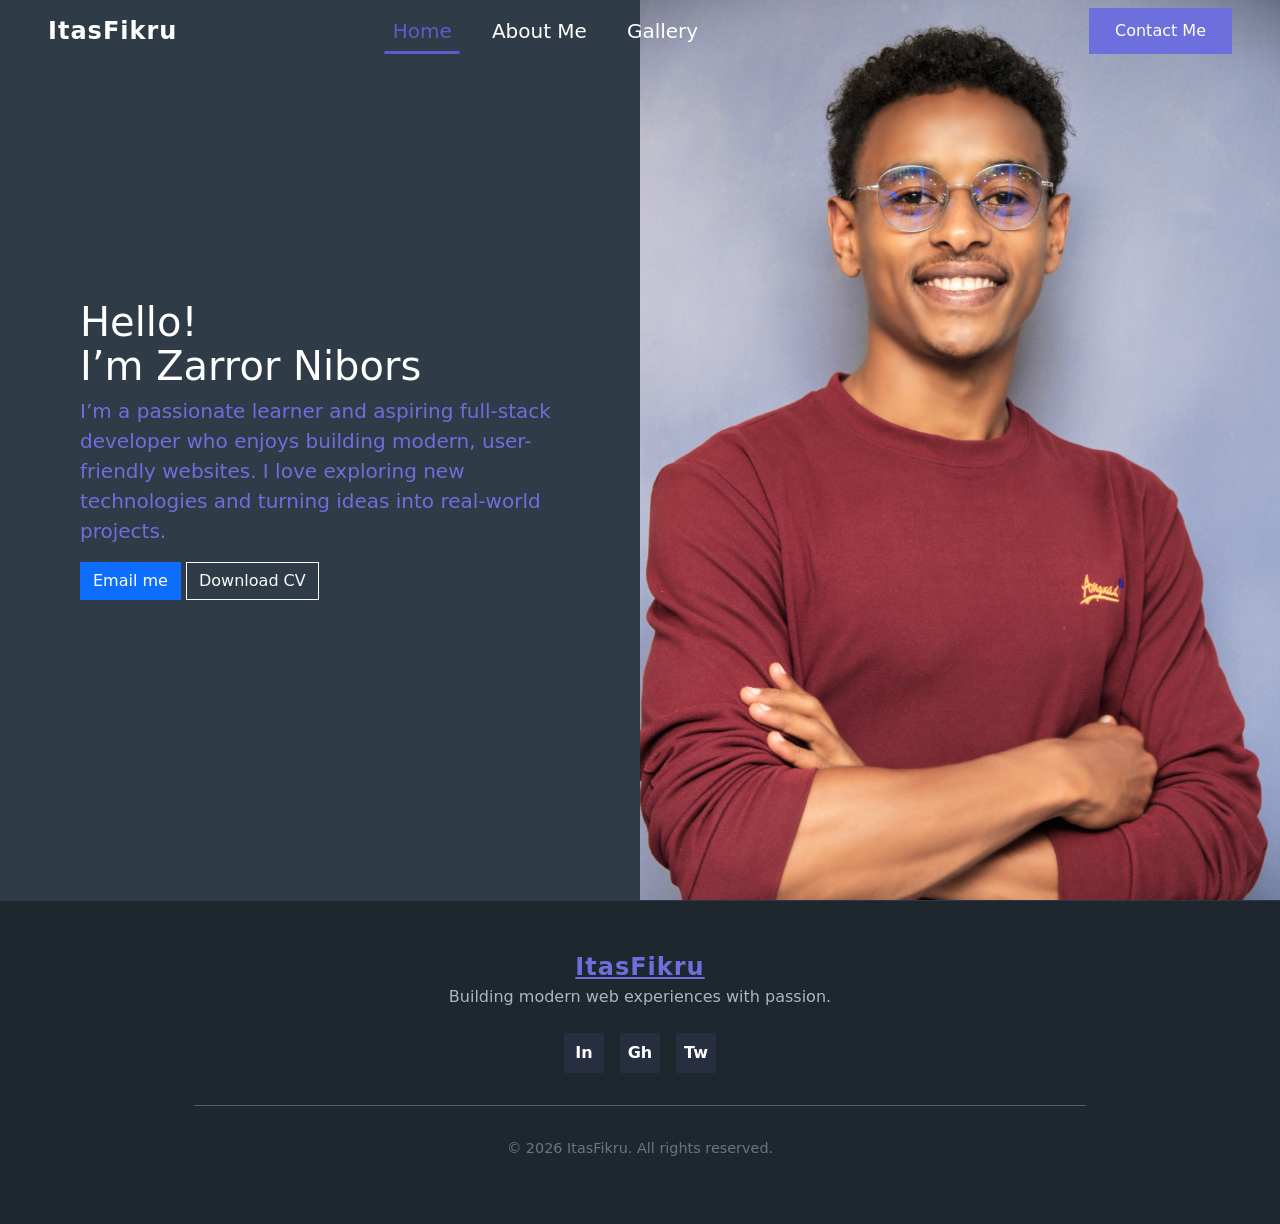
<file: index.html>
<!DOCTYPE html>
<html lang="en">
    <head>
        <meta charset="utf-8">
        <meta name="viewport" content="width=device-width, initial-scale=1">
        <title>Personal Website</title>
        <link href="https://cdn.jsdelivr.net/npm/bootstrap@5.3.8/dist/css/bootstrap.min.css" rel="stylesheet" integrity="sha384-sRIl4kxILFvY47J16cr9ZwB07vP4J8+LH7qKQnuqkuIAvNWLzeN8tE5YBujZqJLB" crossorigin="anonymous">
        <link href="styles/header.css" rel="stylesheet">
        <link href="styles/footer.css" rel="stylesheet">
        <style>

            .hero {
                display: flex;
                height: 100vh;
            }

            /* LEFT SIDE */
            .hero-left {
                width: 50%;
                background-color: #2f3b46; /* dark color */
                color: white;
                display: flex;
                flex-direction: column;
                justify-content: center;
                padding: 80px;
            }
            .hero-description {
                color: #6c6fdc;
            }
            .hero-title {
                font-size: 2.5rem;
                line-height: 1.1;
                color: white;
                max-width: 90%; /* prevent it from overflowing too much */
            }

            /* RIGHT SIDE (IMAGE) */
            .hero-right {
                width: 50%;
                background: url('profile.jpg') center/cover no-repeat;
            }

            @media (max-width: 992px) {
                .navbar-collapse {
                    background-color: rgba(0, 0, 0, 0.6); /* Darker blur if your text is white */
                    backdrop-filter: blur(15px);
                    -webkit-backdrop-filter: blur(15px);
                }
                .middle-links a {
                    font-size: 1rem;
                }

                .hero {
                    flex-direction: column;
                    height: auto;
                }

                .hero-left {
                    width: 100%;
                    min-height: 60vh;
                    padding: 100px 40px 40px 40px;
                    text-align: center;
                }

                .hero-right {
                    width: 100%;
                    min-height: 40vh;
                }

                .hero-title {
                    font-size: 2rem;
                }

                .hero-description {
                    margin: 0 auto 20px;
                    font-size: 16px !important;
                }
            }
        </style>
    </head>
    <body>
        <!--Header of website-->
        <nav class="navbar navbar-expand-lg">
            <div class="container-fluid px-4 px-lg-5">

                <!-- LEFT: Logo -->
                <a class="navbar-brand fs-4 fw-bold" href="#">ItasFikru</a>

                <!-- TOGGLER -->
                <button class="navbar-toggler" type="button" data-bs-toggle="collapse" data-bs-target="#nav" aria-controls="navbarNavAltMarkup" aria-expanded="false" aria-label="Toggle navigation">
                    <span class="navbar-toggler-icon"></span>
                </button>

                <div class="collapse navbar-collapse" id="nav">

                    <!-- CENTER LINKS -->
                    <div class="navbar-nav mx-auto gap-4 middle-links fs-5">
                        <a class="nav-link active" href="#">Home</a>
                        <a class="nav-link" href="#">About Me</a>
                        <a class="nav-link" href="#">Gallery</a>
                    </div>

                    <!-- RIGHT LINK -->
                    <div class="navbar-nav ms-auto">
                        <a class="btn contact-btn" href="#">Contact Me</a>
                    </div>

                </div>
            </div>
        </nav>

        <!--Hero Section-->
        <section class="hero">
            <div class="hero-left">
                <h1 class="hero-title">Hello!<br>I’m Zarror Nibors</h1>
                <p class="hero-description fs-5">
                    I’m a passionate learner and aspiring full-stack developer who enjoys building modern, user-friendly websites. I love exploring new technologies and turning ideas into real-world projects.
                </p>
                <div>
                    <a href="#" class="btn btn-primary">Email me</a>
                    <a href="#" class="btn btn-outline-light">Download CV</a>
                </div>
            </div>

            <div class="hero-right"></div>
        </section>

        <!--Footer section-->
        <footer class="custom-footer">
            <div class="container text-center">
                <div class="row py-5">
                    <div class="col-12">
                        <a href="#" class="footer-logo fw-bold fs-4">ItasFikru</a>
                        <p class="footer-text">Building modern web experiences with passion.</p>

                        <div class="social-links d-flex justify-content-center gap-3 my-4">
                            <a href="#" class="social-icon">In</a>
                            <a href="#" class="social-icon">Gh</a>
                            <a href="#" class="social-icon">Tw</a>
                        </div>

                        <hr class="footer-divider">

                        <p class="copyright">
                            &copy; 2026 ItasFikru. All rights reserved.
                        </p>
                    </div>
                </div>
            </div>
        </footer>

        <!--JavaScrips codes link-->
        <script src="https://cdn.jsdelivr.net/npm/@popperjs/core@2.11.8/dist/umd/popper.min.js" integrity="sha384-I7E8VVD/ismYTF4hNIPjVp/Zjvgyol6VFvRkX/vR+Vc4jQkC+hVqc2pM8ODewa9r" crossorigin="anonymous"></script>
        <script src="https://cdn.jsdelivr.net/npm/bootstrap@5.3.8/dist/js/bootstrap.min.js" integrity="sha384-G/EV+4j2dNv+tEPo3++6LCgdCROaejBqfUeNjuKAiuXbjrxilcCdDz6ZAVfHWe1Y" crossorigin="anonymous"></script>
        <script>
            const links  = document.querySelectorAll(".nav-link");

            links.forEach(link => {
                link.addEventListener("click", () => {
                    links.forEach(link => {
                        // Remove active state from links
                        link.classList.remove("active");
                    })

                    console.log(this)
                    this.classList.add("active")
                })
            })
        </script>
    </body>
</html>
</file>
<file: styles/header.css>
.navbar {
    position: absolute;
    width: 100%;
    top: 0;
    background-color: transparent !important;
}
.navbar-brand {
    color: white !important;
    letter-spacing: 1px;
}
.navbar-nav .nav-link {
    position: relative;
    padding: 8px 12px;
}
.navbar-toggler-icon {
    filter: invert(1) grayscale(100%) brightness(200%);
    border: none;
}
.navbar-toggler {
    border: none;
    border-radius: 0;
    transition: background-color 0.3s ease;
}
.navbar-toggler:hover {
    background-color: #5a5ec9;
}
.navbar-toggler:focus {
    text-decoration: none;
    outline: 0;
    box-shadow: none;
}


/* Base style for middle links */
.middle-links .nav-link {
    position: relative;
    color: white; /* normal text color */
    padding: 8px 12px;
    transition: color 0.3s ease;
}
.middle-links .nav-link:hover {
    color: #5a5ec9;     /* match underline or any color you like */
}
/* underline */
.navbar-nav .nav-link::after {
    content: "";
    position: absolute;
    height: 3px;
    background-color: #5a5ec9;

    /* 🔥 START FROM CENTER */
    left: 50%;
    bottom: 0;
    width: 0;

    transform: translateX(-50%);
    transition: width 0.3s ease;
}

/* 🔥 EXPAND OUTWARD */
.navbar-nav .nav-link:hover::after {
    width: 100%;
}

.middle-links .nav-link.active {
    color: #5a5ec9; /* same as hover color */
}

/* underline for active */
.middle-links .nav-link.active::after {
    width: 100%;      /* full underline */
    background-color: #5a5ec9; /* match hover/active color */
}
.btn {
    border-radius: 0;
}
.contact-btn {
    background-color: #6c6fdc; /* purple */
    color: white;
    padding: 10px 25px;
    font-weight: 500;
    text-decoration: none;
    transition: all 0.3s ease;
}

/* hover effect */
.contact-btn:hover {
    background-color: #5a5ec9;
    color: white;
}
</file>
<file: styles/footer.css>
.custom-footer {
    background-color: #1f272e; /* Slightly darker than your hero-left */
    color: white;
    border-top: 1px solid rgba(108, 111, 220, 0.2); /* Subtle purple border */
}
.footer-logo {
    font-weight: 700;
    letter-spacing: 1px;
    color: #6c6fdc;
}

.footer-text {
    color: #adb5bd;
    max-width: 400px;
    margin: 0 auto;
}

.footer-divider {
    border-color: rgb(255, 255, 255);
    max-width: 80%;
    margin: 2rem auto;
}

.social-icon {
    width: 40px;
    height: 40px;
    display: flex;
    align-items: center;
    justify-content: center;
    background-color: rgba(108, 111, 220, 0.1);
    color: white;
    text-decoration: none;
    transition: all 0.3s ease;
    font-weight: bold;
}

.social-icon:hover {
    background-color: #6c6fdc;
    color: white;
    transform: translateY(-3px);
}

.copyright {
    font-size: 0.9rem;
    color: #6c757d;
}
</file>
